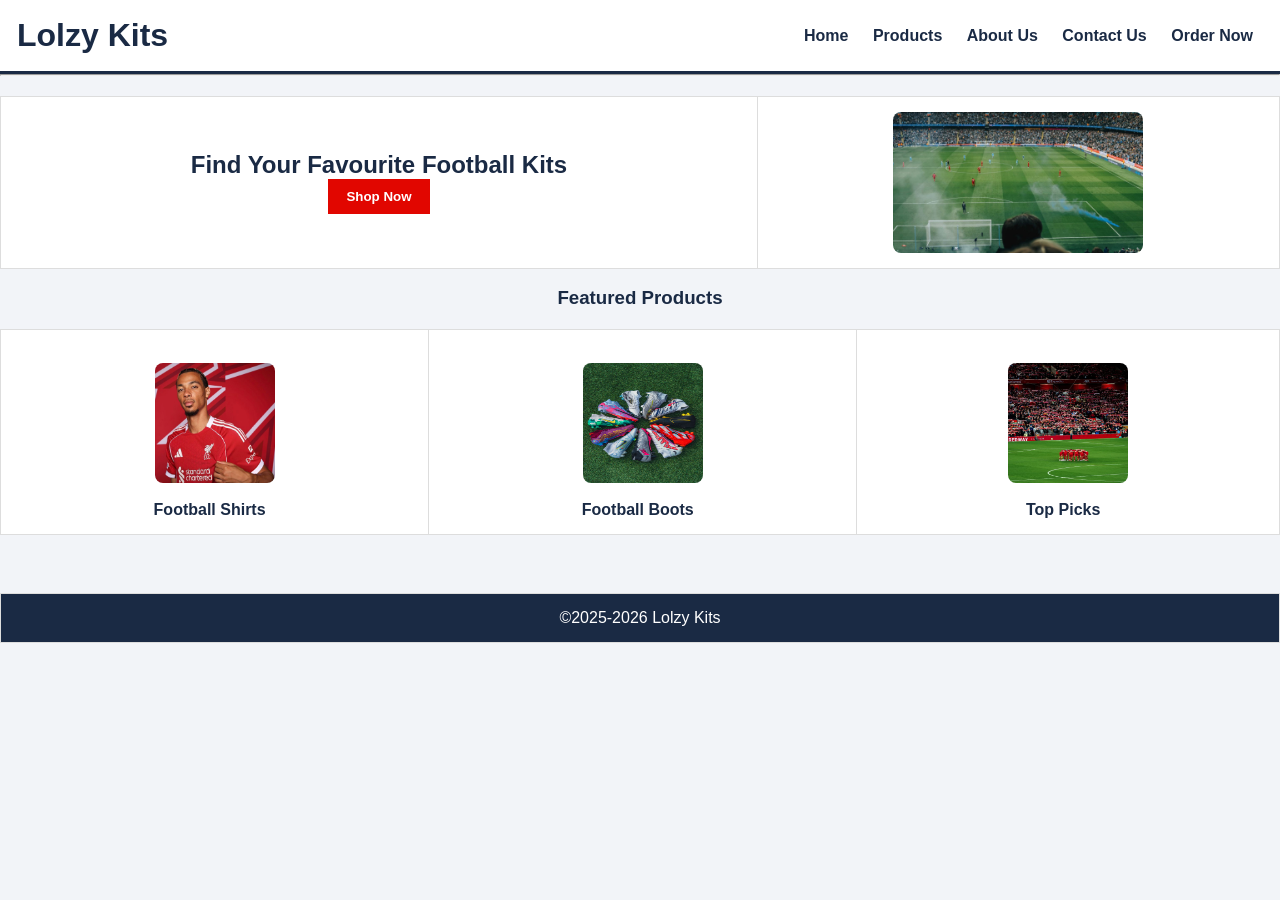
<file: index.html>
<!DOCTYPE html>
<html lang="en">
<head>
    <meta charset="UTF-8">
    <meta name="viewport" content="width=device-width, initial-scale=1.0">
    <title>Lolzy Kits-Home</title>

    <link rel="stylesheet" href="style.css">

</head>
<body>
    
    <!--Navigation-->
    <table width="100%"> 
        <tr>
            <td>
                <h1>Lolzy Kits</h1>
            </td>
            <td align="right">
                <a href="index.html">Home</a>
                <a href="products.html">Products</a>
                <a href="about.html">About Us</a>
                <a href="contact.html">Contact Us</a>
                <a href="order.html"><b>Order Now</b></a>
            </td>
        </tr>    
    </table>    
    <hr>

    <!--Hero Section-->
    <table width="100%" border="1">
        <tr>
            <td> 
                <h2>Find Your Favourite Football Kits</h2>
                <a href="products.html"><button>Shop Now</button></a>
            </td>
                <td align="center">
                    <img src="images/hero.jpg" width="250">
                </td>
        </tr>
    </table>
    <br> 

    <!--Featured Products-->
    <center><h3>Featured Products</h3></center>
    <table width="100%" border="1">
        <tr align="center">
            <td> 
                <a href="products.html#shirts">
                    <img src="images/shirts.jpg" width="120" height="120"><br>Football Shirts<br>
                </a>
            </td>
            <td>
                <a href="products.html#boots">
                    <img src="images/boots.jpg" width="120" height="120"><br>Football Boots<br>
                </a>
            </td>
            <td>
                <a href="products.html#top-picks">
                    <img src="images/top-picks.jpg" width="120" height="120"><br>Top Picks<br>
                </a>
            </td>
        </tr>
    </table>    
    <br>

    <!--Footer-->
    <table width="100%" border="1">
        <tr>
            <td align="center">&copy;2025-2026 Lolzy Kits</td>
        </tr>
    </table>

</body>
</html>
</file>
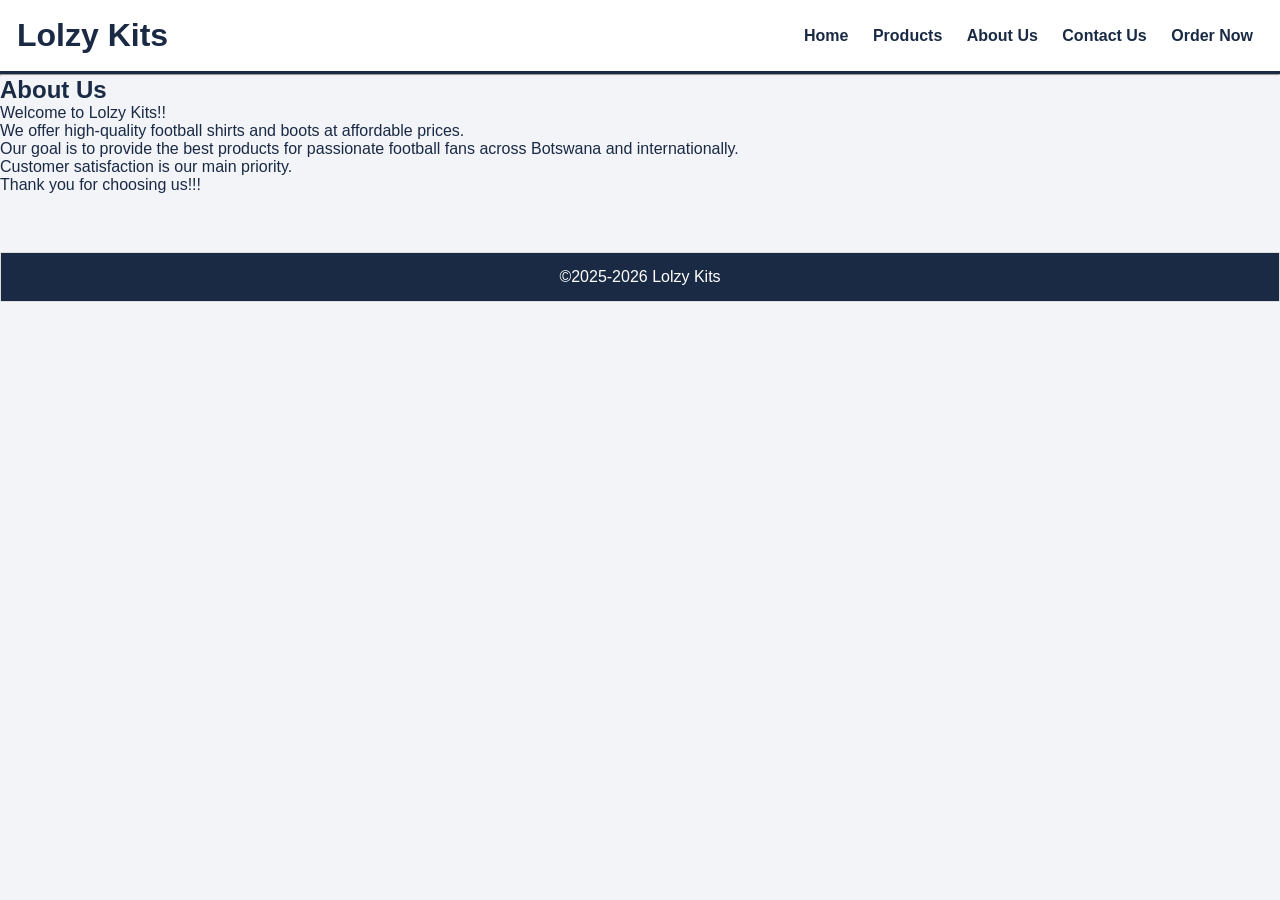
<file: about.html>
<!DOCTYPE html>
<html>
<head>
    <title>About Us-Lolzy Kits</title>
    <link rel="stylesheet" href="style.css">

</head>  

<body>
<!--Navigation-->
<table width="100%"> 
    <tr>
        <td>
            <h1>Lolzy Kits</h1>
        </td>
        <td align="right">
            <a href="index.html">Home</a>
            <a href="products.html">Products</a>
            <a href="about.html">About Us</a>
            <a href="contact.html">Contact Us</a>
            <a href="order.html"><b>Order Now</b></a>
        </td>
    </tr>
</table>
<hr>

<h2>About Us</h2>

<p>Welcome to Lolzy Kits!!</p>
<p>We offer high-quality football shirts and boots at affordable prices.</p>
<p>Our goal is to provide the best products for passionate football fans across Botswana and internationally.</p>
<p>Customer satisfaction is our main priority.</p>
<p>Thank you for choosing us!!!</p>

<br>

<!-- FOOTER -->
<table width="100%" border="1">
    <tr>
        <td align="center">&copy;2025-2026 Lolzy Kits</td>
    </tr>
</table>    
</body>
</html>
</file>
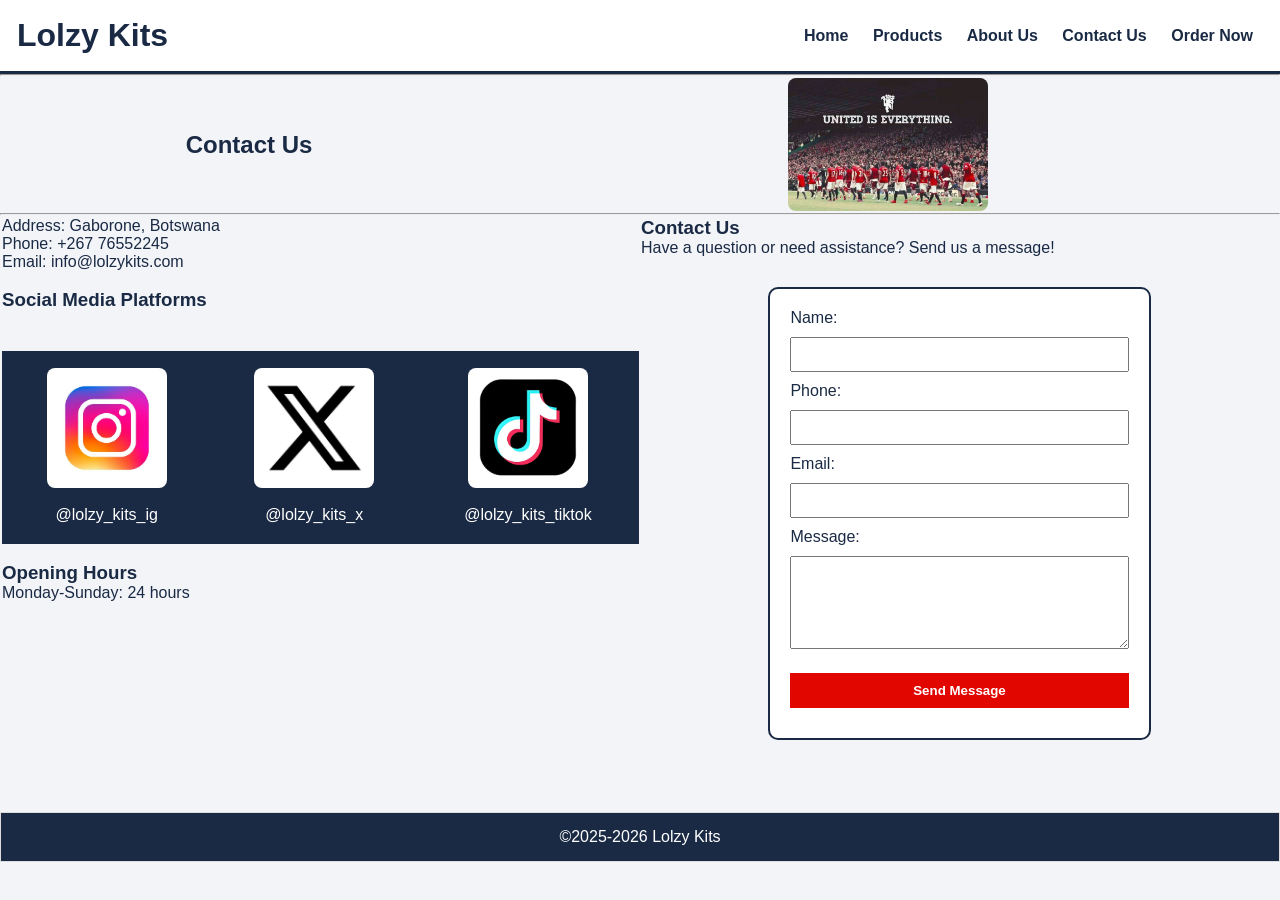
<file: contact.html>
<!DOCTYPE html>
<html>
 <head>
    <title>Contact Us-Lolzy Kits</title>
    <link rel="stylesheet" href="style.css">
 </head>   

 <body>
 <!--Navigation Bar--> 
    <table width="100%"> 
        <tr>
            <td>
                <h1>Lolzy Kits</h1>
            </td>
            <td align="right">
                <a href="index.html">Home</a>
                <a href="products.html">Products</a>
                <a href="about.html">About Us</a>
                <a href="contact.html">Contact Us</a>
                <a href="order.html"><b>Order Now</b></a>
            </td>
        </tr>  
    </table>
    <hr>

<!--Page Header-->    
<table width="100%" border="0">
    <tr>
        <td align="center"><h2>Contact Us</h2></td>
        <td align="right"><img src="images/wow.jpg" width="200"></td>
    </tr>
</table>
<hr>

<!--Main Content-->
<table width="100%" border="0">
    <tr valign="top">

        <!--Left Column-->
        <td width="50%">

<p>Address: Gaborone, Botswana</p>
<p>Phone: +267 76552245</p>
<p>Email: info@lolzykits.com</p>

<br>

<h3>Social Media Platforms</h3>

<table width="100%" border="0">
    <tr align="center">
        <td><img src="images/instagram.jpg" width="120" height="120"><br>
        @lolzy_kits_ig
         </td>
        <td><img src="images/twitter.jpg" width="120" height="120"><br>
        @lolzy_kits_x
        </td>
        <td><img src="images/tiktok.jpg" width="120" height="120"><br>
        @lolzy_kits_tiktok
        </td>
    </tr>
</table>

<br>

<h3>Opening Hours</h3>
<p>Monday-Sunday: 24 hours</p>
        </td>

        <!--Right Column-->
        <td width="50%">

            <h3>Contact Us</h3>
            <p> Have a question or need assistance? Send us a message!</p>
             
            <form id="contactForm"> 
                Name:<br>
                <input type="text"><br>
                Phone:<br>
                <input type="tel"><br>
                Email:<br>
                <input type="email"><br>
                Message:<br>
                <textarea rows="5" cols="40"></textarea><br>
                <input type="submit" value="Send Message">
            </form>
            <p id="sentMessage"></p>
        </td>
    </tr>
  
<!-- FOOTER -->
<table width="100%" border="1">
    <tr>
        <td align="center">&copy;2025-2026 Lolzy Kits</td>
    </tr>
</table>    

<script>
    /*
  Contact Form Submission Script
  ------------------------------
  Shows a "message sent" confirmation
*/

document.addEventListener("DOMContentLoaded", function () {

  var form = document.getElementById("contactForm");
  var message = document.getElementById("sentMessage");

  form.addEventListener("submit", function (event) {

    // Stop page refresh
    event.preventDefault();

    // Hide the form
    form.style.display = "none";

    // Show success message
    message.innerHTML =
      "<b>✅ Message Sent!</b><br><br>Thank you for contacting Lolzy Kits.<br>We will get back to you shortly.";

    message.style.textAlign = "center";
    message.style.fontSize = "18px";
    message.style.color = "green";
    message.style.marginTop = "20px";

  });

});
</script>

 </body>
</html>
</file>
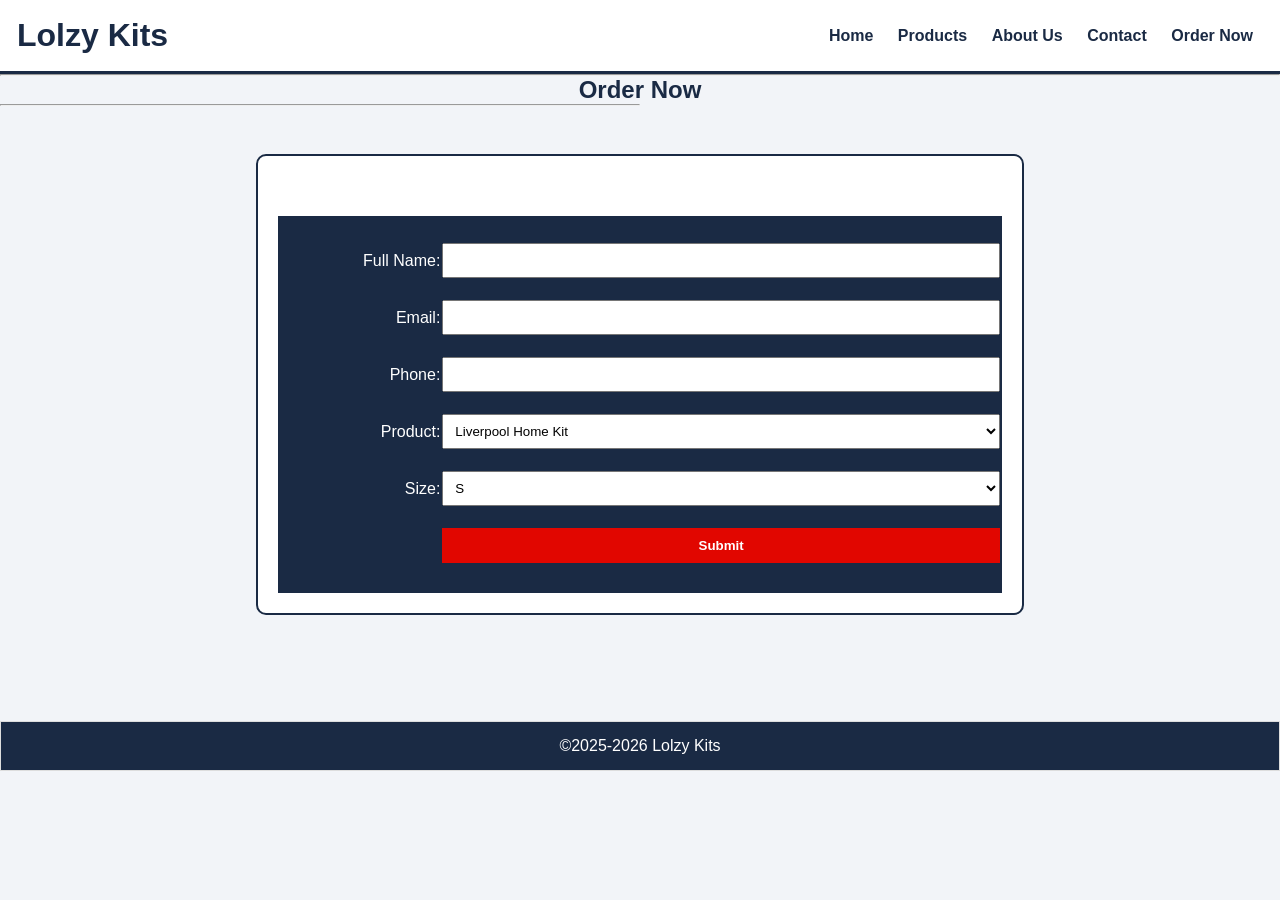
<file: order.html>
<!DOCTYPE html>
<html>
<head>
    <title>Order Now-Lolzy Kits</title>
    <link rel="stylesheet" href="style.css">
</head>

<body>

<!-- NAVIGATION BAR -->
<table width="100%">
    <tr>
        <td><h1>Lolzy Kits</h1></td>
        <td align="right">
            <a href="index.html">Home</a> 
            <a href="products.html">Products</a> 
            <a href="about.html">About Us</a>
            <a href="contact.html">Contact</a>
            <a href="order.html"><b>Order Now</b></a>
        </td>
    </tr>    
</table>
<hr>

<!--ORDER FORM Title-->
<center> 
    <h2>Order Now</h2>
</center>

<hr width="50%">

<br> 

<!--ORDER FORM-->
<center> 
<form action="thankyou.html"> 

<table> 
     
   <tr> 
    <td align="right">Full Name:</td>
    <td><input type="text" size="30"></td>
   </tr>
   <tr>
    <td align="right">Email:<br></td>
    <td><input type="email" size="30"></td>
   </tr>
   <tr>
    <td align="right">Phone:</td>
    <td><input type="tel" size="30"></td>
    </tr>

    <tr>
        <td align="right">Product:</td>
        <td>
     <select>
        <option value="kit1">Liverpool Home Kit</option>
        <option value="kit2">Manchester United Home Kit</option>
        <option value="kit3">Chelsea Home Kit</option>
        <option value="kit4">Arsenal Home Kit</option>
        <option value="boot1">Nike Football Boots</option>
        <option value="boot2">Adidas Football Boots</option>
        <option value="boot3">Puma Football Boots</option>
     </select>
        </td>
    </tr>

    <tr> 
      <td align="right">Size:</td>
      <td>
    <select>
        <option value="small">S</option>
        <option value="medium">M</option>
        <option value="large">L</option>
        <option value="xlarge">XL</option>
        <option value="size6">6</option>
        <option value="size7">7</option>
        <option value="size8">8</option>
        <option value="size9">9</option>
        <option value="size10">10</option>
    </select>
        </td>
    </tr> 

    <tr>
        <td></td>
        <td><input type="submit" value="Submit"></td>
    </tr> 
</table>

</form>

<p id="thankyouMessage"></p>
</center>
<br><br>

<!-- FOOTER -->
<table width="100%" border="1">
    <tr>
        <td align="center">&copy;2025-2026 Lolzy Kits</td>
    </tr>
</table>

</body>
</html>
</file>
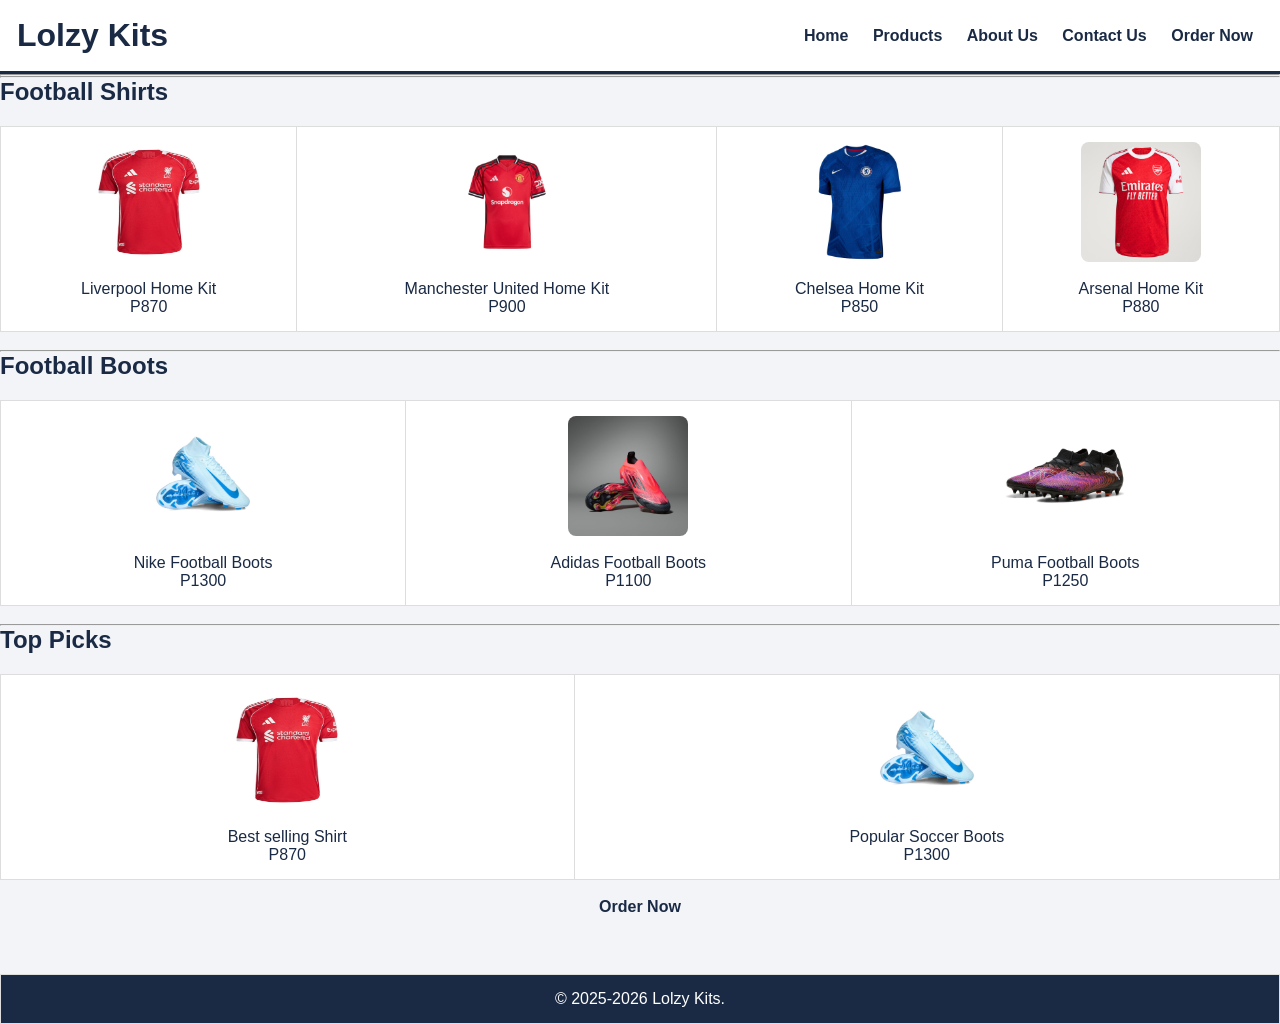
<file: products.html>
<!DOCTYPE html>
<html>
<head>
    <title>Products-Lolzy Kits</title>
    <link rel="stylesheet" href="style.css">
</head> 

<body> 

<!--Navigation-->
<table width="100%"> 
    <tr>
        <td>
            <h1>Lolzy Kits</h1>
        </td>
        <td align="right">
            <a href="index.html">Home</a>
            <a href="products.html">Products</a>
            <a href="about.html">About Us</a>
            <a href="contact.html">Contact Us</a>
            <a href="order.html"><b>Order Now</b></a>
        </td>
    </tr> 
</table>
<hr>

<!--Football Shirts Section-->
<hr>
<h2 id="shirts">Football Shirts</h2>

<table width="100%" border="1">
    <tr align="center">
        <td>
            <img src="images/liverpool.jpg" width="120" height="120"><br>
            Liverpool Home Kit<br>P870
        </td>
        <td>
            <img src="images/manchester-united.jpg" width="120" height="120"><br>
            Manchester United Home Kit<br>P900
        </td>
        <td>
            <img src="images/chelsea.jpg" width="120" height="120"><br>
            Chelsea Home Kit<br>P850
        </td>
        <td>
            <img src="images/arsenal.jpg" width="120" height="120"><br>
            Arsenal Home Kit<br>P880
        </td>
    </tr>
</table>

<br> 

<!--Football Boots Section-->
<hr>
<h2 id="boots">Football Boots</h2>

<table width="100%" border="1">
    <tr align="center">
        <td>
            <img src="images/nike-boots.jpg" width="120" height="120"><br>
            Nike Football Boots<br>P1300
        </td>
        <td>
            <img src="images/adidas-boots.jpg" width="120" height="120"><br>
            Adidas Football Boots<br>P1100
        </td>
        <td>
            <img src="images/puma-boots.jpg" width="120" height="120"><br>
            Puma Football Boots<br>P1250
        </td>
    </tr>
</table>

<br> 

<!--Top Picks Section-->
<hr>
<h2 id="top-picks">Top Picks</h2>

<table width="100%" border="1">
    <tr align="center">
        <td>
            <img src="images/liverpool.jpg" width="120" height="120"><br>
            Best selling Shirt<br>P870
        </td>
        <td>
            <img src="images/nike-boots.jpg" width="120" height="120"><br>
            Popular Soccer Boots<br>P1300
        </td>
    </tr>
</table>

<br>

<center>
    <a href="order.html"><b>Order Now</b></a>
</center>

<br> 

<!--Footer-->
<table width="100%" border="1"> 
    <tr>
        <td align="center">
            <p>&copy; 2025-2026 Lolzy Kits.</p>
        </td>
    </tr>
</table>

</body>
</html>
</file>
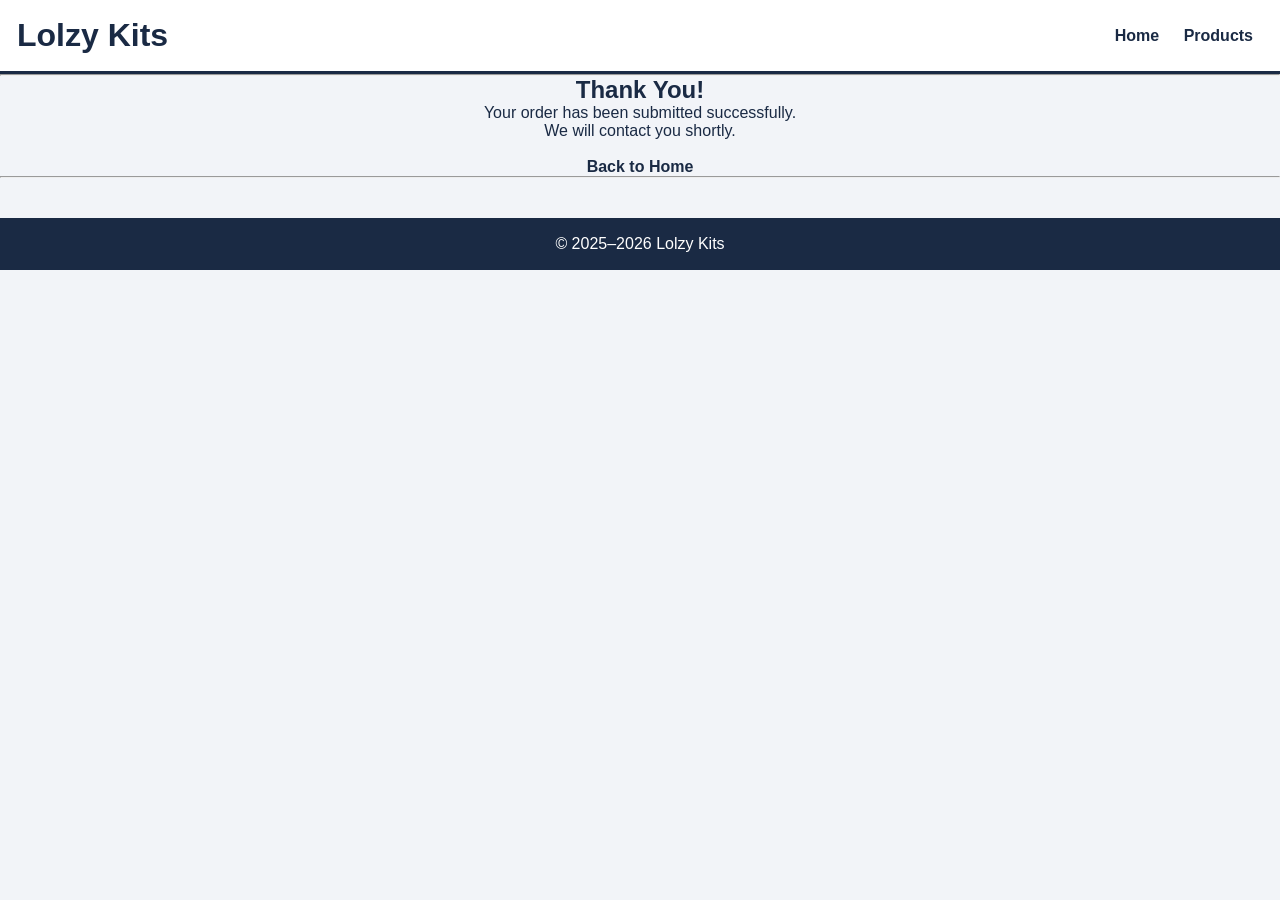
<file: thankyou.html>
<!DOCTYPE html>
<html>
<head>
    <title>Thank You - Lolzy Kits</title>
     <link rel="stylesheet" href="style.css">
</head>

<body>

<table width="100%">
  <tr>
    <td><h1>Lolzy Kits</h1></td>
    <td align="right">
      <a href="index.html">Home</a>
      <a href="products.html">Products</a>
    </td>
  </tr>
</table>

<hr>

<center>
  <h2>Thank You!</h2>
  <p>Your order has been submitted successfully.</p>
  <p>We will contact you shortly.</p>

  <br>
  <a href="index.html"><b>Back to Home</b></a>
</center>

<hr>

<table width="100%">
  <tr>
    <td align="center">© 2025–2026 Lolzy Kits</td>
  </tr>
</table>

</body>
</html>
</file>
<file: style.css>
/* RESET */
* {
  margin: 0;
  padding: 0;
  box-sizing: border-box;
  font-family: Arial, Helvetica, sans-serif;
}

/* PAGE BACKGROUND */
body {
  background-color: #f2f4f8;
  color: #1a2a44;
}

/* NAVIGATION TABLE */
table {
  width: 100%;
}

table:first-of-type {
  background-color: #ffffff;
  padding: 15px;
  border-bottom: 3px solid #1a2a44;
}

/* LOGO */
h1 {
  color: #1a2a44;
}

/* NAV LINKS */
a {
  text-decoration: none;

color: #1a2a44;
  font-weight: bold;
  margin: 0 10px;
}

a:hover {
  color: #e10600; /* bright red */
}

/* HERO SECTION */
table[border="1"]:first-of-type {
  background-color: #1a2a44;
  color: white;
}

table[border="1"] td {
  padding: 20px;
  text-align: center;
}

/* BUTTONS */
button,
input[type="submit"] {
  background-color: #e10600;
  color: white;
  padding: 10px 18px;
  border: none;
  cursor: pointer;
  font-weight: bold;
}

button:hover,
input[type="submit"]:hover {
  background-color: #b30000;

}

/* FEATURED PRODUCTS */
img {
  display: block;
  margin: auto;
  border-radius: 8px;
}

/* PRODUCT TABLES */
table[border="1"] {
  background-color: white;
  margin-top: 20px;
  border-collapse: collapse;
}

table[border="1"] td {
  border: 1px solid #ddd;
  padding: 15px;
}

/* ORDER FORM */
form {
  background-color: white;
  width: 60%;
  margin: 30px auto;
  padding: 20px;
  border-radius: 10px;
  border: 2px solid #1a2a44;
}

input, select, textarea {
  width: 100%;
  padding: 8px;
  margin: 10px 0;

}

/* THANK YOU MESSAGE */
#thankYouMessage {
  margin: 30px auto;
  width: 60%;
  text-align: center;
  background-color: #e6ffed;
  color: #0b7a0b;
  padding: 20px;
  border: 2px solid #22c55e;
  font-size: 18px;
}

/* FOOTER */
table:last-of-type {
  background-color: #1a2a44;
  color: white;
  margin-top: 40px;
  padding: 15px;
} 

/* ===== FOOTER ===== */
footer,
table:last-of-type {
  background-color: #1a2a44; /* dark blue like wireframe */
  color: white;
  text-align: center;
  padding: 15px 0;
  margin-top: 40px;
}

/* ===== SOCIAL ICONS ===== */
.social-icons {
  display: flex;
  justify-content: center;
  align-items: center;
  gap: 18px;
  margin-bottom: 8px;
}

.social-icons img {
  width: 22px;
  height: 22px;
  object-fit: contain;
  filter: brightness(0) invert(1); /* makes icons white */
  transition: transform 0.3s ease, opacity 0.3s ease;
}

.social-icons img:hover {
  transform: scale(1.2);
  opacity: 0.8;
}
</file>
